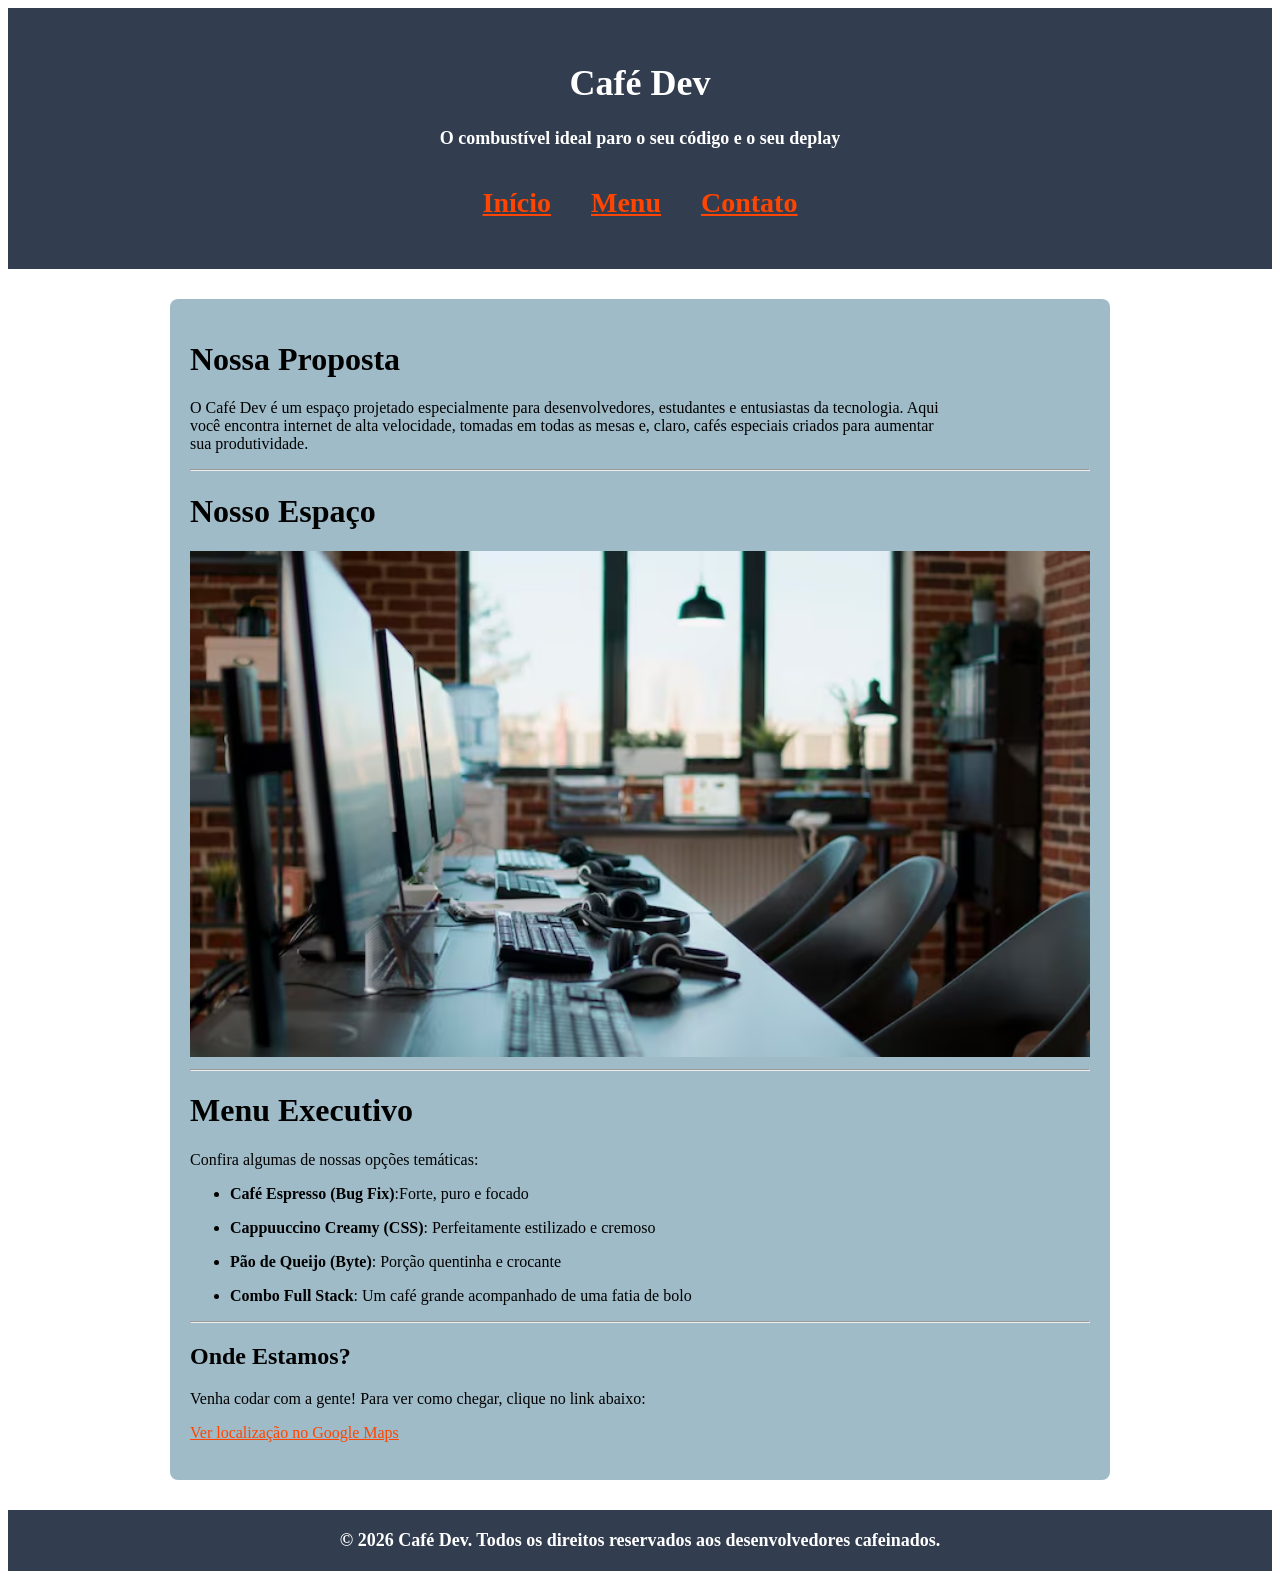
<file: index.html>
<!DOCTYPE html>
<html lang="en">
<head>
    <meta charset="UTF-8">
    <meta name="viewport" content="width=device-width, initial-scale=1.0">
    <title>Café Dev-Início</title>
    <link rel="stylesheet" href="ST.css">
</head>
<body>
    <header> 
        <h1> Café Dev </h1>
        <p>O combustível ideal paro o seu código e o seu deplay</p>
        <nav>
            <ul class="menu">
                <li><a href="#">Início</a></li>
                <li><a href="M.html">Menu</a></li>
                <li><a href="C.html">Contato</a></li>
            </ul>
        </nav>
    </header>
    <main>
        <h1>Nossa Proposta</h1> 
        <p>O Café Dev é um espaço projetado especialmente para desenvolvedores, estudantes e entusiastas da tecnologia. Aqui <br>
            você encontra internet de alta velocidade, tomadas em todas as mesas e, claro, cafés especiais criados para aumentar <br>
            sua produtividade.
        </p>
        <hr>
        <h1>Nosso Espaço</h1>
        <img src="Foto.avif" width="900px">
        <hr>
        <h1>Menu Executivo</h1>
        <p>Confira algumas de nossas opções temáticas:</p>
        
        <ul>
            <li><b>Café Espresso (Bug Fix)</b>:Forte, puro e focado</li>
        </ul>

        <ul>
            <li><b>Cappuuccino Creamy (CSS)</b>: Perfeitamente estilizado e cremoso</li>
        </ul>   
        
        <ul>
            <li><b>Pão de Queijo (Byte)</b>: Porção quentinha e crocante</li>
        </ul>
        
        <ul>
            <li><b>Combo Full Stack</b>: Um café grande acompanhado de uma fatia de bolo</li>
        </ul>

        <hr>
        <h2>Onde Estamos?</h2>
        <p>Venha codar com a gente! Para ver como chegar, clique no link abaixo:</p>
        <a href="https://www.google.com/maps/place/UFS+ENTRADA+CARROS+E+MOTOS/@-10.9217901,-37.1026067,17z/data=!3m1!4b1!4m6!3m5!1s0x71ab3abc92d9699:0x289c1c2c040dc666!8m2!3d-10.9217954!4d-37.1000318!16s%2Fg%2F11rz4nj_d1?entry=ttu&g_ep=EgoyMDI2MDYyOC4wIKXMDSoASAFQAw%3D%3D"> Ver localização no Google Maps </a>
        
        <br>
        <br>

    </main>
    <footer> © 2026 Café Dev. Todos os direitos reservados aos desenvolvedores cafeinados. </footer>

</body>
</html>
</file>
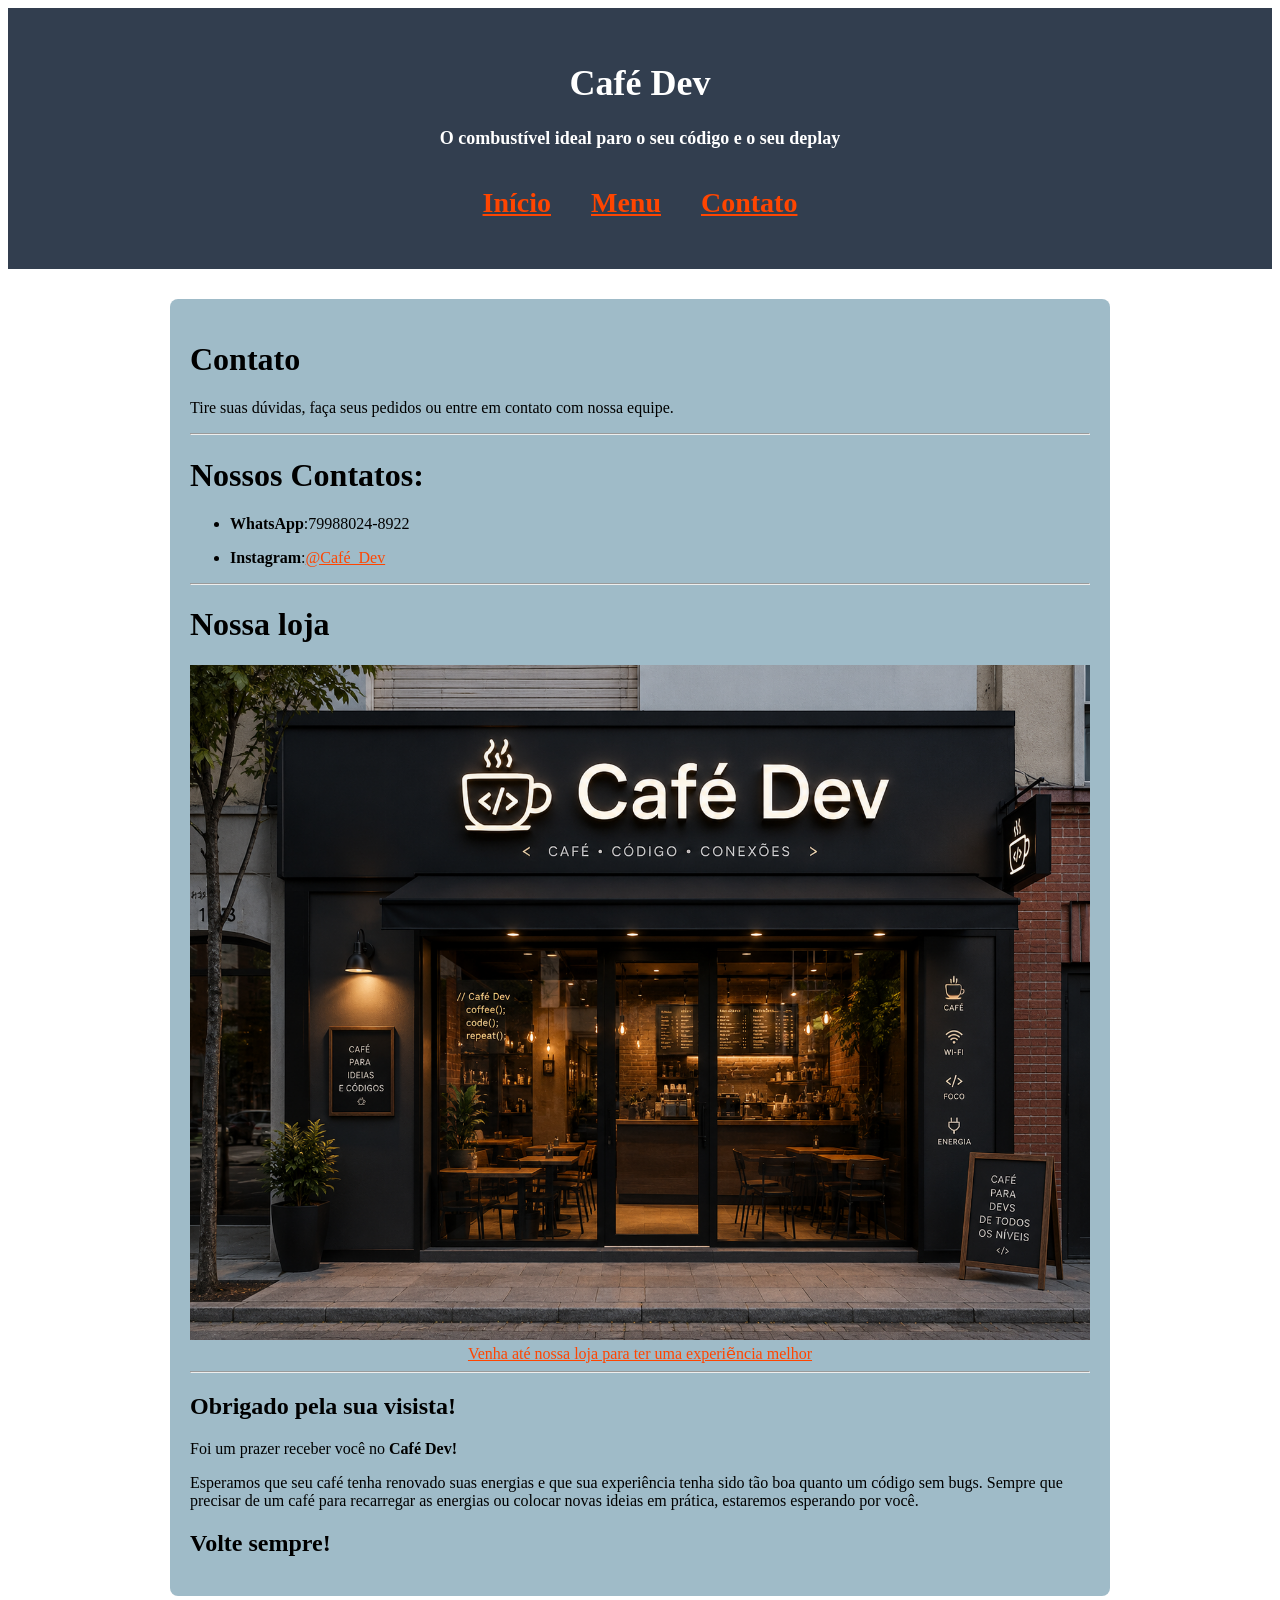
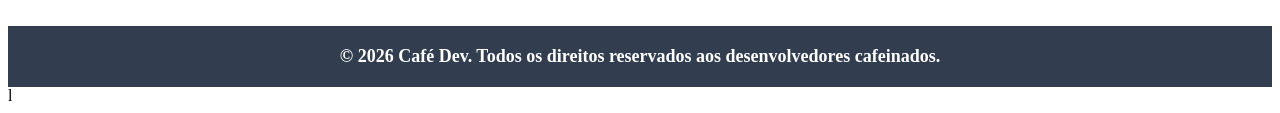
<file: C.html>
<!DOCTYPE html>
<html lang="en">
<head>
    <meta charset="UTF-8">
    <meta name="viewport" content="width=device-width, initial-scale=1.0">
    <title>Café Dev-Contato</title>
    <link rel="stylesheet" href="ST.css">
</head>
<body>
    <header>
        <h1> Café Dev </h1>
        <p>O combustível ideal paro o seu código e o seu deplay</p> 
        <nav>
            <ul class="menu">
                <li><a href="index.html">Início</a></li>
                <li><a href="M.html">Menu</a></li>
                <li><a href="C.html">Contato</a></li>
            </ul>
        </nav>
    </header>
    <main>
        <h1>Contato</h1>
        <p>Tire suas dúvidas, faça seus pedidos ou entre em contato com nossa equipe.</p>
        <hr>
        <h1>Nossos Contatos:</h1>

        <ul>
            <li><b>WhatsApp</b>:79988024-8922</li>
        </ul>

        <ul>
            <li><b>Instagram</b>:<a href="">@Café_Dev</a></li>
        </ul>

        <hr>
        <h1>Nossa loja</h1>
        <img src="Foto.png" width="900px">
        <center><a href="https://www.google.com/maps/place/UFS+ENTRADA+CARROS+E+MOTOS/@-10.9217901,-37.1026067,17z/data=!3m1!4b1!4m6!3m5!1s0x71ab3abc92d9699:0x289c1c2c040dc666!8m2!3d-10.9217954!4d-37.1000318!16s%2Fg%2F11rz4nj_d1?entry=ttu&g_ep=EgoyMDI2MDYyOC4wIKXMDSoASAFQAw%3D%3D"> Venha até nossa loja para ter uma experiẽncia melhor </a></center>
        <hr>
        <h2>Obrigado pela sua visista!</h2>
        <p>Foi um prazer receber você no<b> Café Dev!</b></p>
        <p>Esperamos que seu café tenha renovado suas energias e que sua experiência tenha sido tão boa quanto um código sem bugs. Sempre que precisar de um café para recarregar as energias ou colocar novas ideias em prática, estaremos esperando por você.</p>
        <h2>Volte sempre!</h2>
    </main>
    <footer> © 2026 Café Dev. Todos os direitos reservados aos desenvolvedores cafeinados. </footer>
</body>
</html>l
</file>
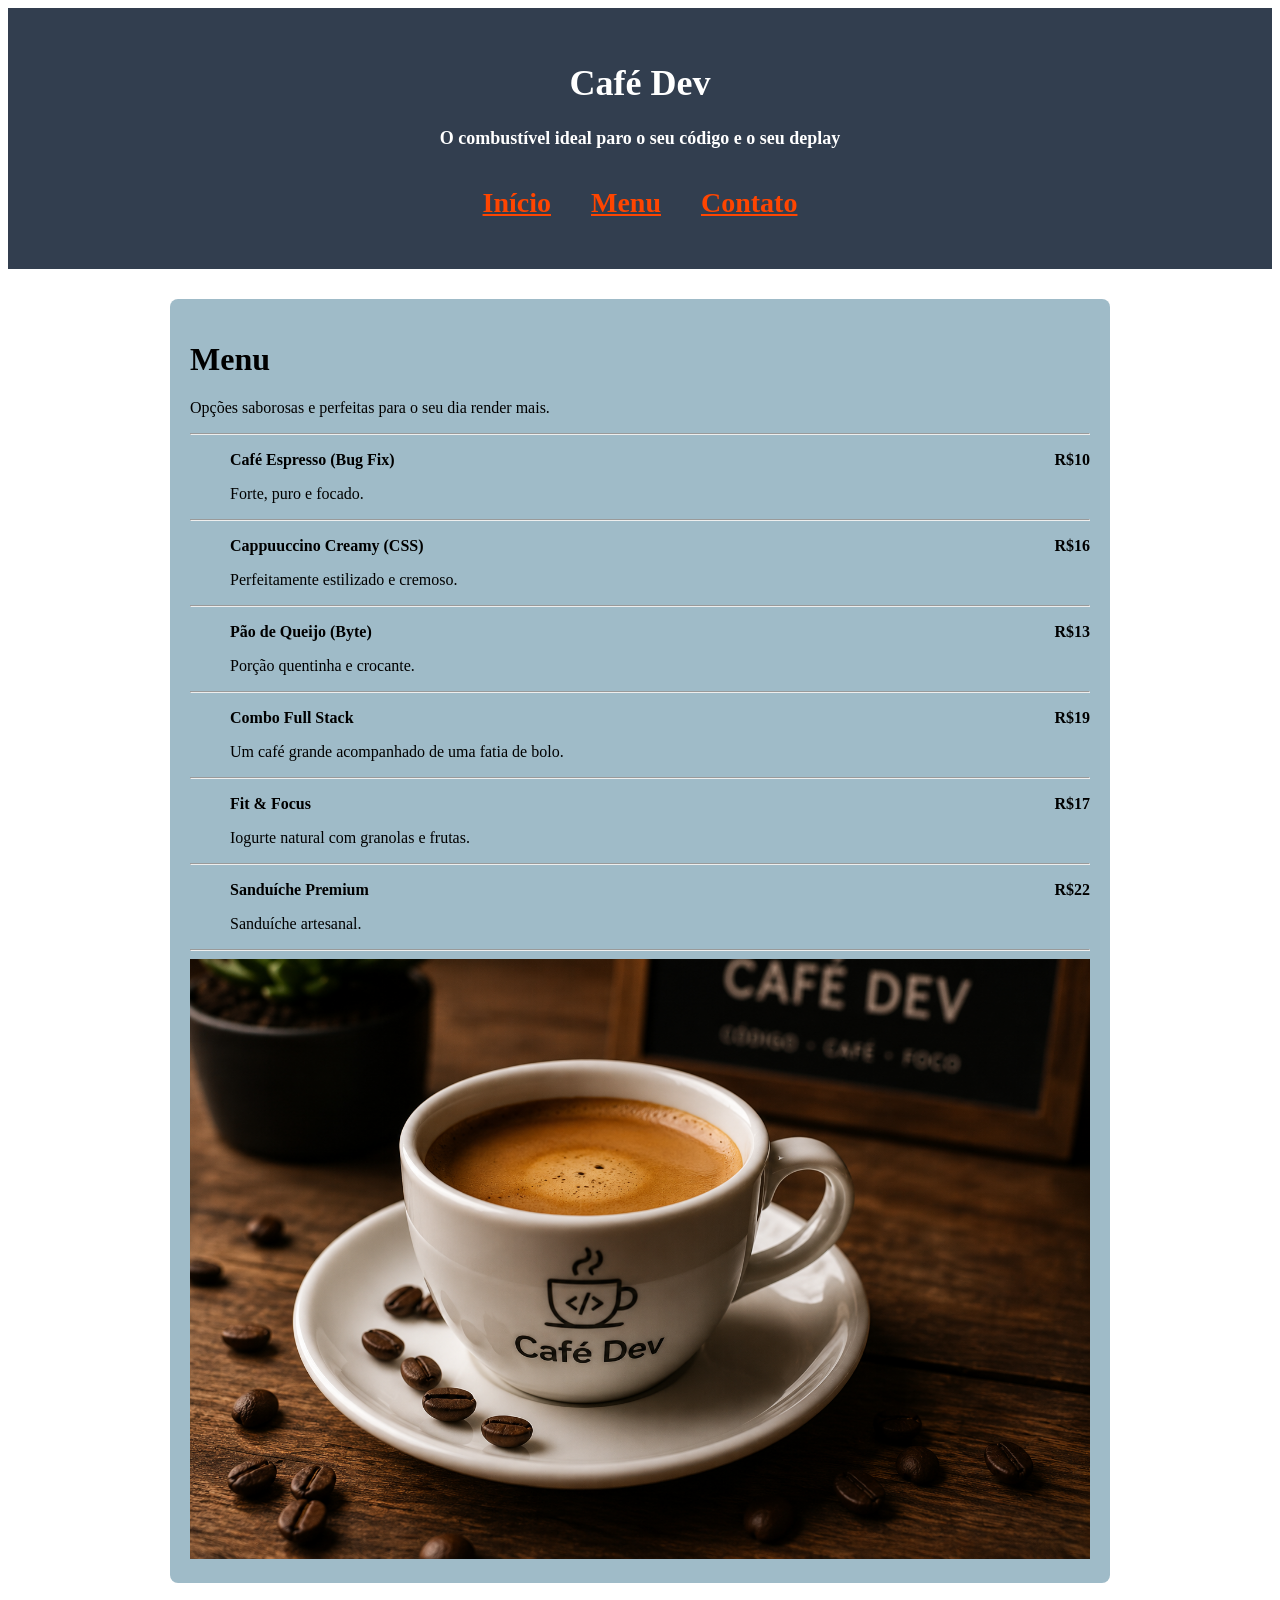
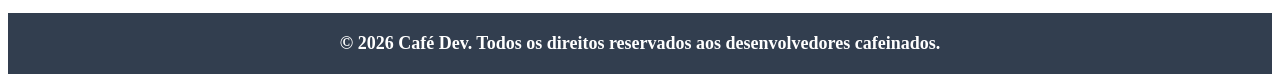
<file: M.html>
<!DOCTYPE html>
<html lang="en">
<head>
    <meta charset="UTF-8">
    <meta name="viewport" content="width=device-width, initial-scale=1.0">
    <title>Café Dev-Menu</title>
    <link rel="stylesheet" href="ST.css">
</head>
<body>
    <header>
        <h1> Café Dev </h1>
        <p>O combustível ideal paro o seu código e o seu deplay</p> 
        <nav>
            <ul class="menu">
                </li><li><a href="index.html">Início</a></li>
                <li><a href="M.html">Menu</a></li>
                <li><a href="C.html">Contato</a></li>
            </ul>
        </nav>
    </header>
    <main>
        <h1>Menu</h1>
        <p>Opções saborosas e perfeitas para o seu dia render mais.</p>
        <hr>
        <ul>
        <li class="item">
            <b>Café Espresso (Bug Fix)</b>
            <span>R$10</span>
        </li>
        <p>Forte, puro e focado.</p>
    </ul>

    <hr>
    <ul>
        <li class="item">
            <b>Cappuuccino Creamy (CSS)</b>
            <span>R$16</span>
        </li>
        <p>Perfeitamente estilizado e cremoso.</p>
    </ul>

    <hr>
    <ul>
        <li class="item">
            <b>Pão de Queijo (Byte)</b>
            <span>R$13</span>
        </li>
        <p>Porção quentinha e crocante.</p>
    </ul>

    <hr>
    <ul>
        <li class="item">
            <b>Combo Full Stack</b>
            <span>R$19</span>
        </li>
        <p>Um café grande acompanhado de uma fatia de bolo.</p>
    </ul>

    <hr>
    <ul>
        <li class="item">
            <b>Fit & Focus</b>
            <span>R$17</span>
        </li>
        <p>Iogurte natural com granolas e frutas.</p>
    </ul>

    <hr>
    <ul>
        <li class="item">
            <b>Sanduíche Premium</b>
            <span>R$22</span>
        </li>
        <p>Sanduíche artesanal.</p>
    </ul>

    <hr>
    <img src="Foto2.png" width="900px">
    </main>
    <footer> © 2026 Café Dev. Todos os direitos reservados aos desenvolvedores cafeinados. </footer>
</body>
</html>
</file>
<file: ST.css>
header {
    padding: 30px;
    color: white;
    background-color: rgba(29, 43, 61, 0.904);
    font-size: large;
    font-weight: bold;
    text-align: center;
}
main {
    max-width: 900px;
    margin: 30px auto;
    padding: 20px;
    background-color: rgba(91, 138, 160, 0.582);
    border-radius: 8px;
    box-shadow: 0 2px 8px rgba(0, 0, 0, 0, 1);
}
footer {
    padding: 20px;
    color: white;
    background-color: rgba(29, 43, 61, 0.904);
    font-size: large;
    font-weight: bold; 
    text-align: center;
}
a {
    color: orangered;
}
.menu{
    list-style: none;
    display: flex;
    justify-content: center;
    gap: 40px;
    margin: 0;
    padding: 20px 0;
    color: #d67b1d;
    font-size: 28px;
    font-weight: bold;
    transition: .3s;
}
.item {
    display: flex;
    justify-content: space-between;
    align-items: center;
    width: 100%;
}

.item span {
    font-weight: bold;
}
</file>
